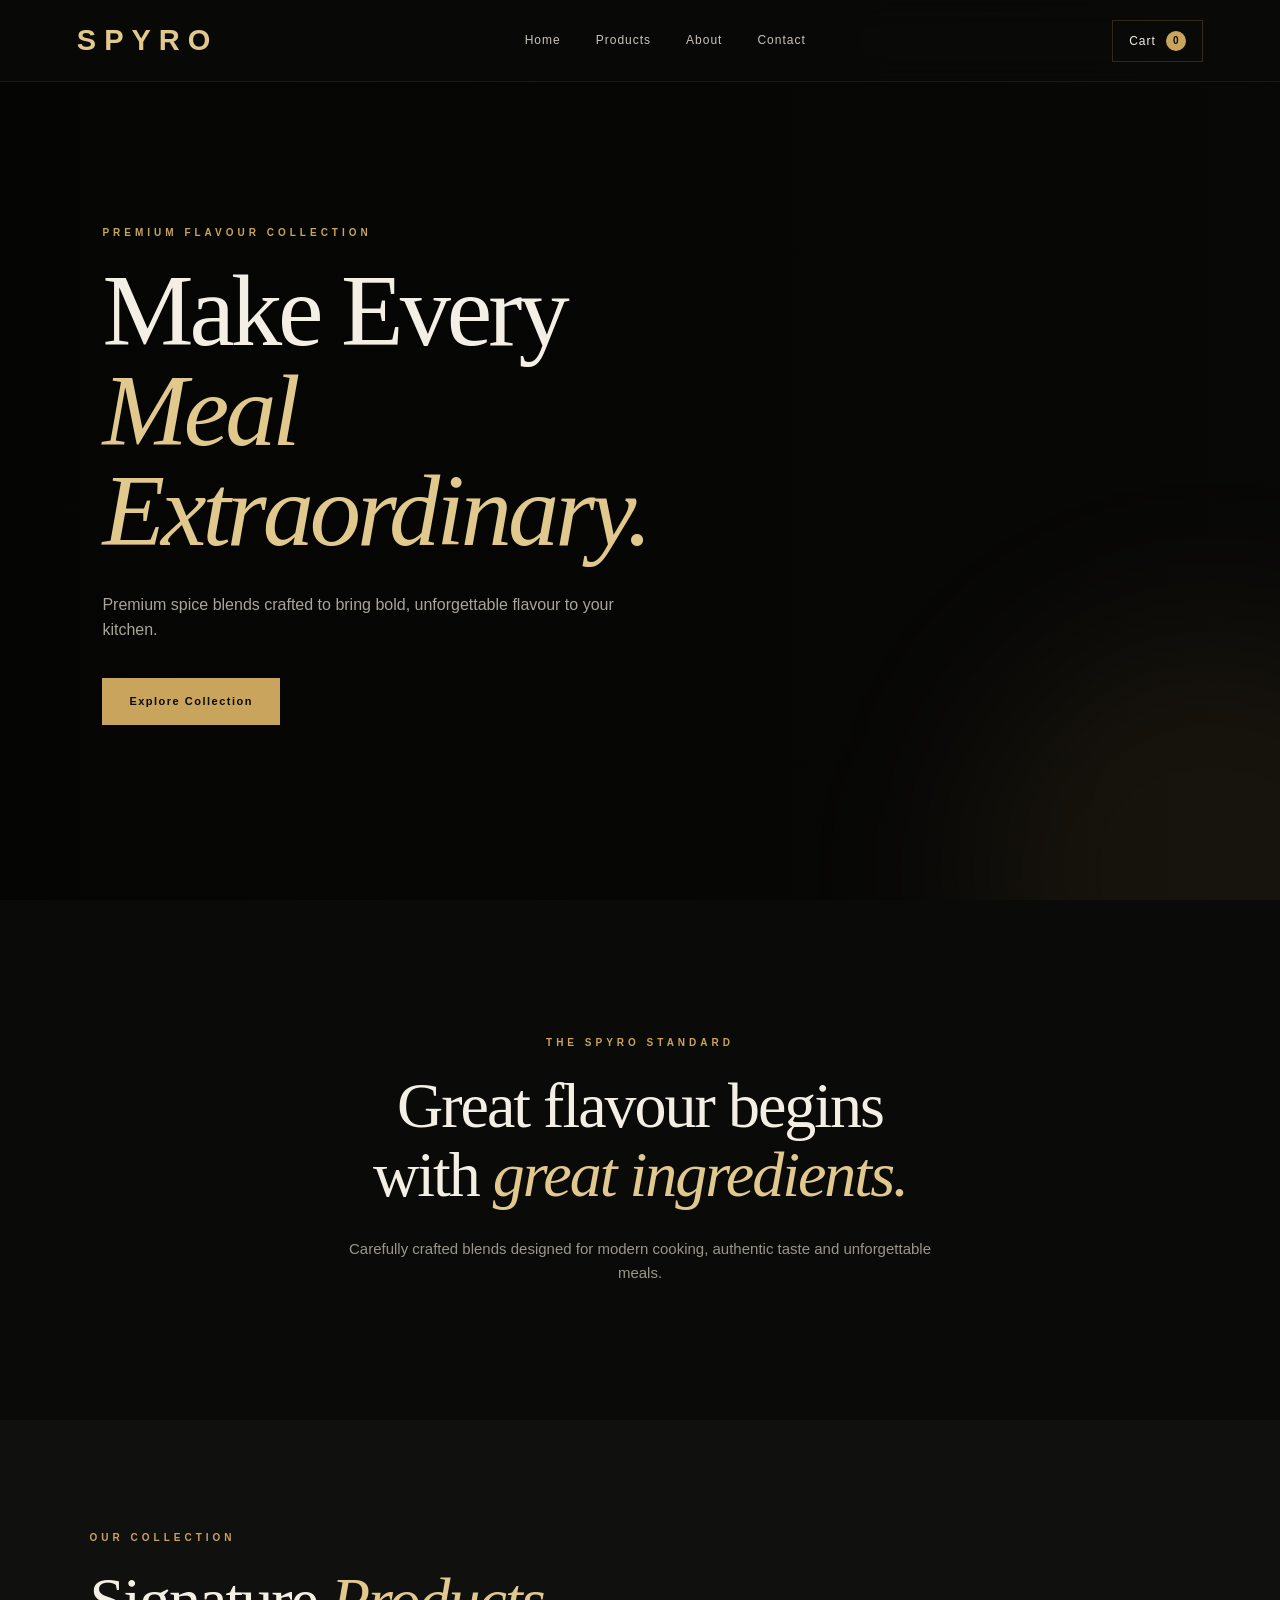
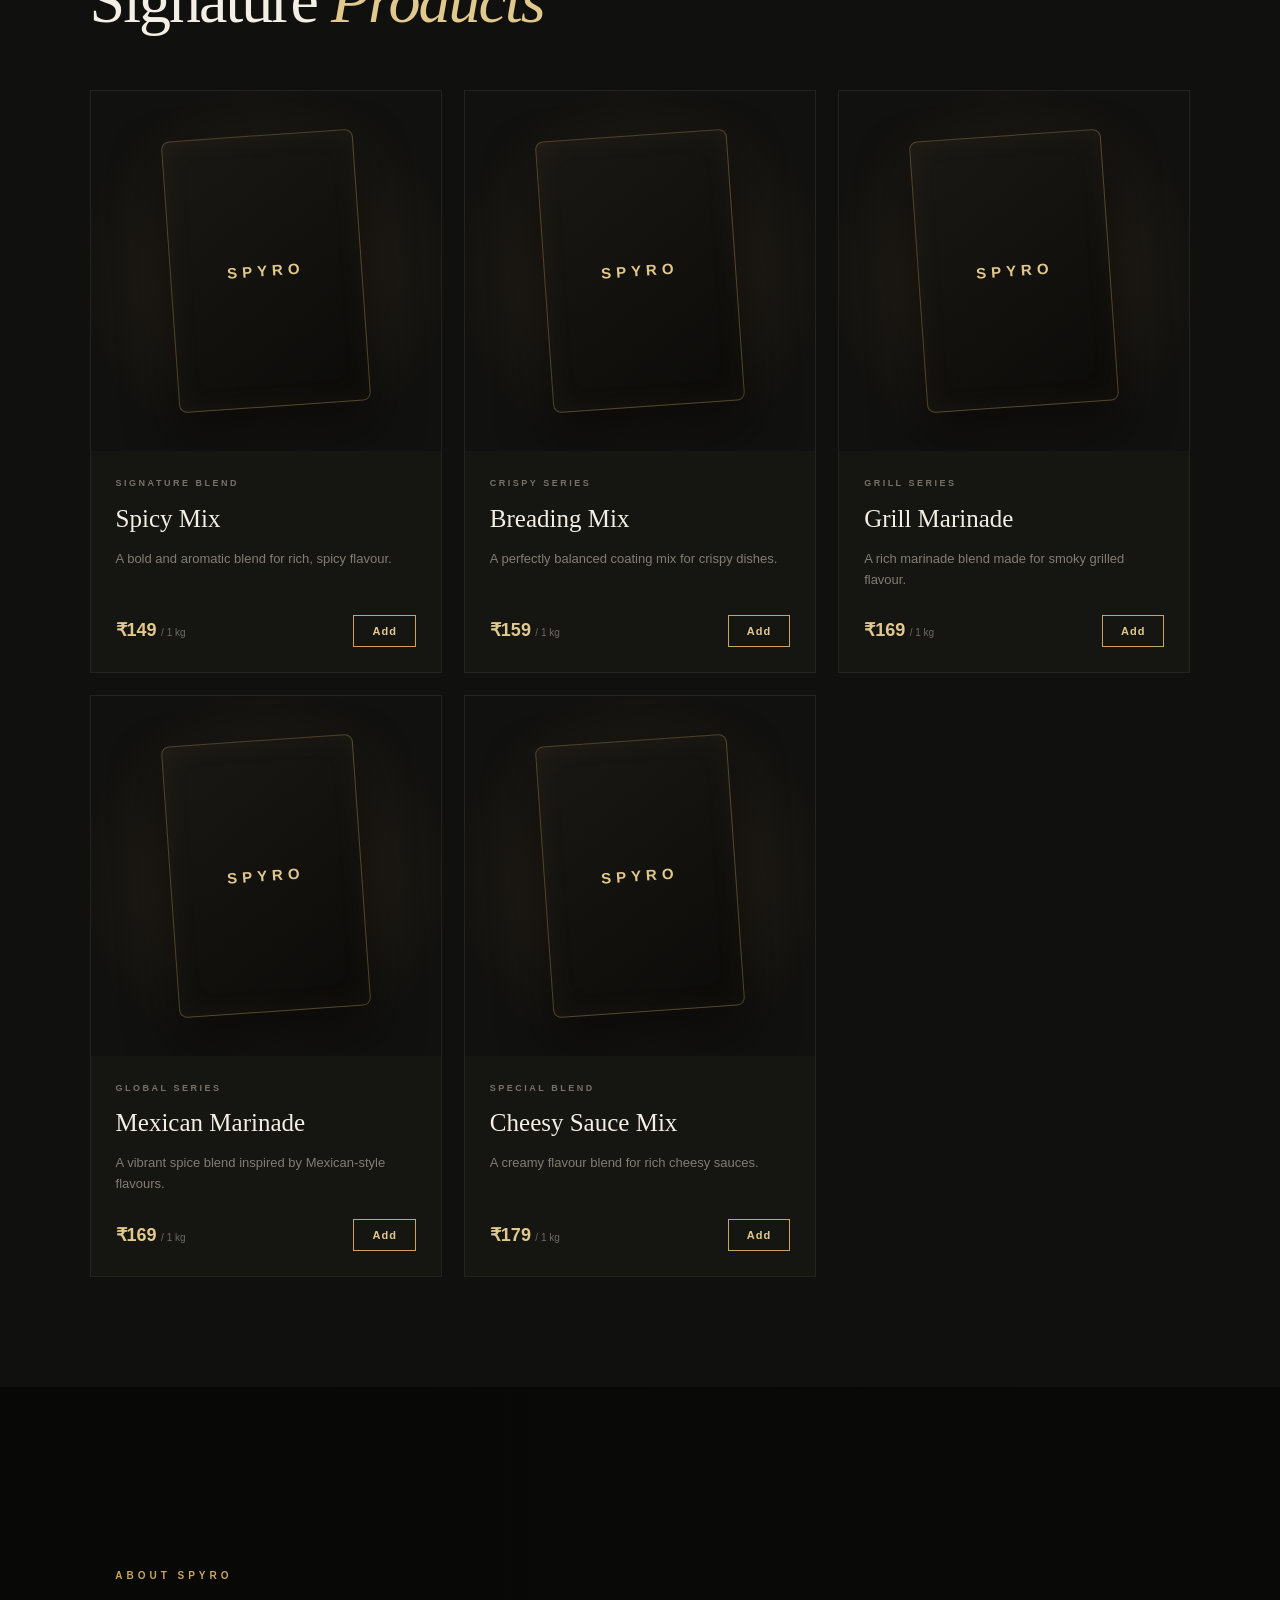
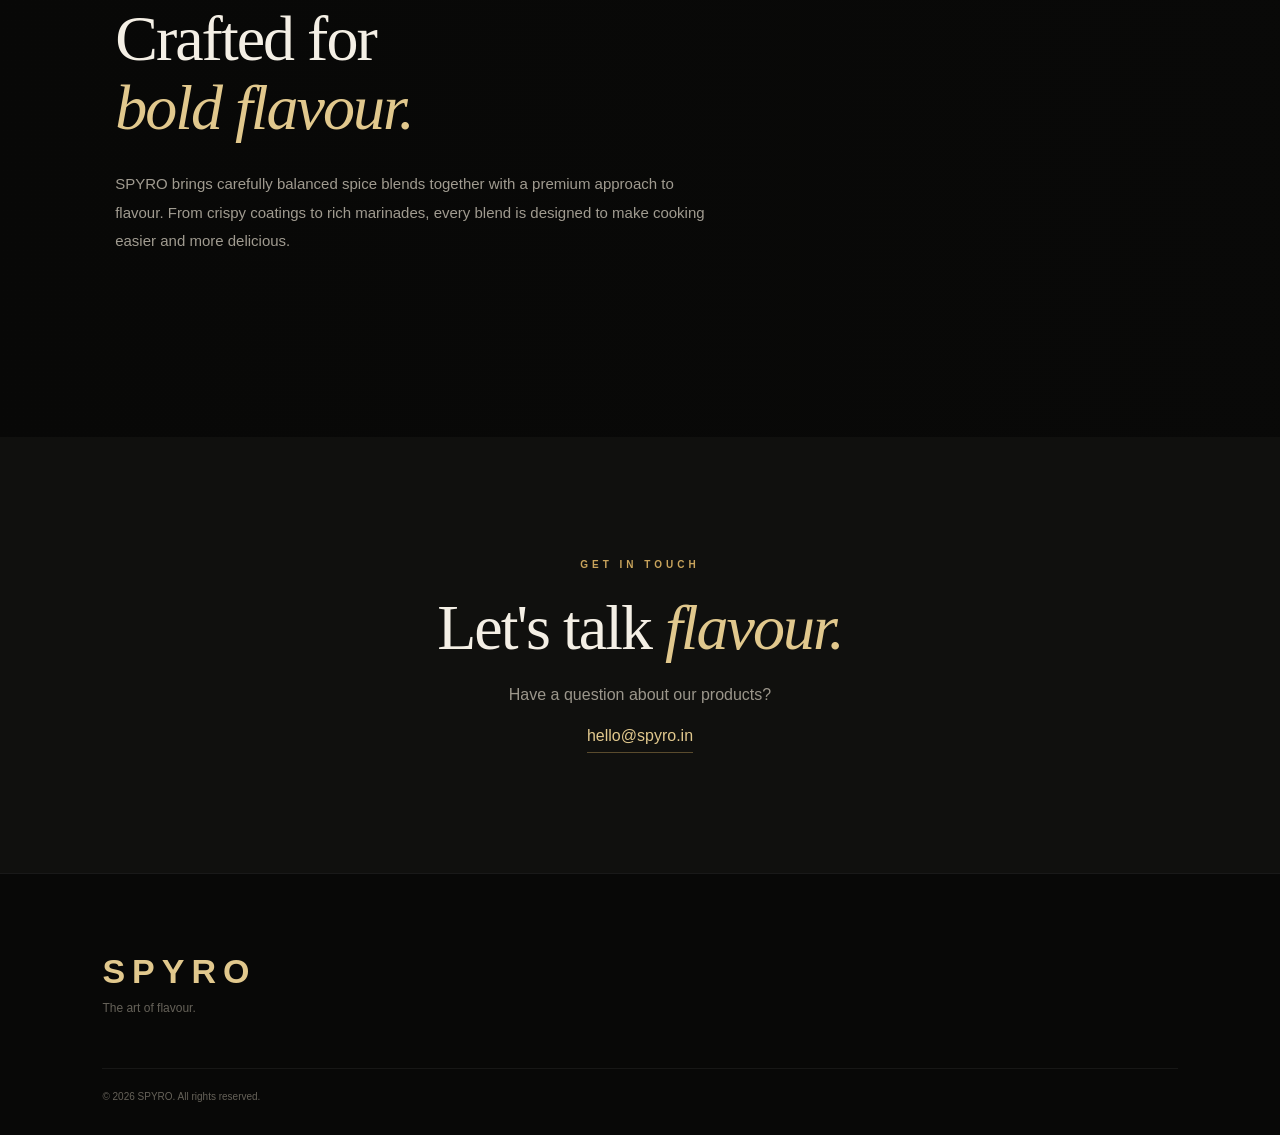
<file: index.html>
<!DOCTYPE html>
<html lang="en">
<head>
    <meta charset="UTF-8">
    <meta name="viewport" content="width=device-width, initial-scale=1.0">

    <title>SPYRO | Premium Flavour</title>

    <link rel="stylesheet" href="style.css">
</head>

<body>

<!-- ================= NAVBAR ================= -->

<header class="navbar">

    <a href="#home" class="logo">SPYRO</a>

    <nav class="nav-links">
        <a href="#home">Home</a>
        <a href="#products">Products</a>
        <a href="#about">About</a>
        <a href="#contact">Contact</a>
    </nav>

    <button class="cart-button" id="open-cart">
        Cart
        <span id="cart-count">0</span>
    </button>

</header>


<!-- ================= HERO ================= -->

<section class="hero" id="home">

    <div class="hero-content">

        <p class="small-title">PREMIUM FLAVOUR COLLECTION</p>

        <h1>
            Make Every<br>
            <span>Meal Extraordinary.</span>
        </h1>

        <p class="hero-description">
            Premium spice blends crafted to bring bold,
            unforgettable flavour to your kitchen.
        </p>

        <a href="#products" class="gold-button">
            Explore Collection
        </a>

    </div>

</section>


<!-- ================= INTRO ================= -->

<section class="intro">

    <p class="small-title">THE SPYRO STANDARD</p>

    <h2>
        Great flavour begins<br>
        with <span>great ingredients.</span>
    </h2>

    <p>
        Carefully crafted blends designed for modern cooking,
        authentic taste and unforgettable meals.
    </p>

</section>


<!-- ================= PRODUCTS ================= -->

<section class="products" id="products">

    <div class="section-heading">

        <div>
            <p class="small-title">OUR COLLECTION</p>

            <h2>
                Signature <span>Products</span>
            </h2>
        </div>

    </div>


    <div class="product-grid">


        <!-- PRODUCT 1 -->

        <article class="product-card">

            <div class="product-image">
                <span>SPYRO</span>
            </div>

            <div class="product-content">

                <p class="product-category">
                    SIGNATURE BLEND
                </p>

                <h3>Spicy Mix</h3>

                <p class="product-description">
                    A bold and aromatic blend for rich,
                    spicy flavour.
                </p>

                <div class="product-bottom">

                    <div>
                        <span class="price">₹149</span>
                        <span class="unit">/ 1 kg</span>
                    </div>

                    <button
                        class="add-cart"
                        data-name="Spicy Mix"
                        data-price="149">
                        Add
                    </button>

                </div>

            </div>

        </article>


        <!-- PRODUCT 2 -->

        <article class="product-card">

            <div class="product-image">
                <span>SPYRO</span>
            </div>

            <div class="product-content">

                <p class="product-category">
                    CRISPY SERIES
                </p>

                <h3>Breading Mix</h3>

                <p class="product-description">
                    A perfectly balanced coating mix
                    for crispy dishes.
                </p>

                <div class="product-bottom">

                    <div>
                        <span class="price">₹159</span>
                        <span class="unit">/ 1 kg</span>
                    </div>

                    <button
                        class="add-cart"
                        data-name="Breading Mix"
                        data-price="159">
                        Add
                    </button>

                </div>

            </div>

        </article>


        <!-- PRODUCT 3 -->

        <article class="product-card">

            <div class="product-image">
                <span>SPYRO</span>
            </div>

            <div class="product-content">

                <p class="product-category">
                    GRILL SERIES
                </p>

                <h3>Grill Marinade</h3>

                <p class="product-description">
                    A rich marinade blend made for
                    smoky grilled flavour.
                </p>

                <div class="product-bottom">

                    <div>
                        <span class="price">₹169</span>
                        <span class="unit">/ 1 kg</span>
                    </div>

                    <button
                        class="add-cart"
                        data-name="Grill Marinade"
                        data-price="169">
                        Add
                    </button>

                </div>

            </div>

        </article>


        <!-- PRODUCT 4 -->

        <article class="product-card">

            <div class="product-image">
                <span>SPYRO</span>
            </div>

            <div class="product-content">

                <p class="product-category">
                    GLOBAL SERIES
                </p>

                <h3>Mexican Marinade</h3>

                <p class="product-description">
                    A vibrant spice blend inspired by
                    Mexican-style flavours.
                </p>

                <div class="product-bottom">

                    <div>
                        <span class="price">₹169</span>
                        <span class="unit">/ 1 kg</span>
                    </div>

                    <button
                        class="add-cart"
                        data-name="Mexican Marinade"
                        data-price="169">
                        Add
                    </button>

                </div>

            </div>

        </article>


        <!-- PRODUCT 5 -->

        <article class="product-card">

            <div class="product-image">
                <span>SPYRO</span>
            </div>

            <div class="product-content">

                <p class="product-category">
                    SPECIAL BLEND
                </p>

                <h3>Cheesy Sauce Mix</h3>

                <p class="product-description">
                    A creamy flavour blend for rich
                    cheesy sauces.
                </p>

                <div class="product-bottom">

                    <div>
                        <span class="price">₹179</span>
                        <span class="unit">/ 1 kg</span>
                    </div>

                    <button
                        class="add-cart"
                        data-name="Cheesy Sauce Mix"
                        data-price="179">
                        Add
                    </button>

                </div>

            </div>

        </article>


    </div>

</section>


<!-- ================= ABOUT ================= -->

<section class="about" id="about">

    <div class="about-content">

        <p class="small-title">ABOUT SPYRO</p>

        <h2>
            Crafted for<br>
            <span>bold flavour.</span>
        </h2>

        <p>
            SPYRO brings carefully balanced spice blends
            together with a premium approach to flavour.
            From crispy coatings to rich marinades,
            every blend is designed to make cooking easier
            and more delicious.
        </p>

    </div>

</section>


<!-- ================= CONTACT ================= -->

<section class="contact" id="contact">

    <p class="small-title">GET IN TOUCH</p>

    <h2>
        Let's talk <span>flavour.</span>
    </h2>

    <p>
        Have a question about our products?
    </p>

    <a href="mailto:hello@spyro.in">
        hello@spyro.in
    </a>

</section>


<!-- ================= CART ================= -->

<div class="cart-overlay" id="cart-overlay">

    <div class="cart-panel">

        <div class="cart-header">

            <h2>Your Cart</h2>

            <button id="close-cart">
                ×
            </button>

        </div>


        <div id="cart-items" class="cart-items">

            <p class="empty-cart">
                Your cart is empty.
            </p>

        </div>


        <div class="cart-footer">

            <div class="cart-total">

                <span>Total</span>

                <strong id="cart-total">
                    ₹0
                </strong>

            </div>

            <button id="checkout-button" class="checkout-button">
                Proceed to Order
            </button>

        </div>

    </div>

</div>


<!-- ================= FOOTER ================= -->

<footer>

    <div class="footer-logo">
        SPYRO
    </div>

    <p>
        The art of flavour.
    </p>

    <p class="copyright">
        © 2026 SPYRO. All rights reserved.
    </p>

</footer>


<script src="script.js"></script>

</body>
</html>
</file>
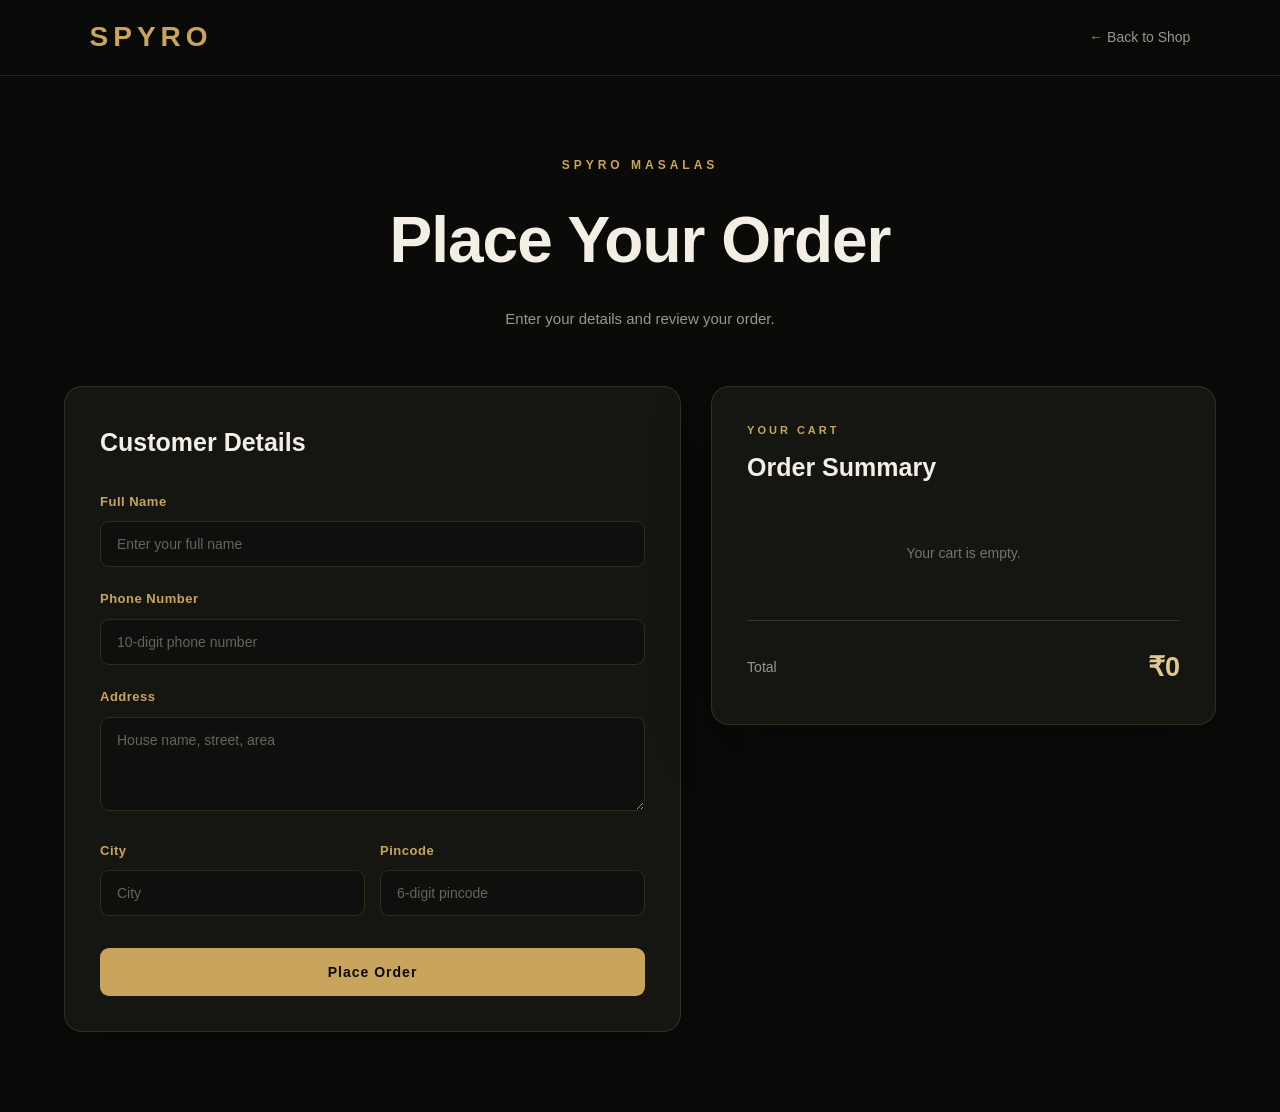
<file: order.html>
<!DOCTYPE html>
<html lang="en">

<head>

    <meta charset="UTF-8">

    <meta name="viewport"
          content="width=device-width, initial-scale=1.0">

    <title>SPYRO | Place Order</title>

    <link rel="stylesheet" href="style.css">

</head>

<body class="order-page">


<!-- =========================
     HEADER
========================= -->

<header class="order-header">

    <a href="index.html" class="order-logo">
        SPYRO
    </a>

    <a href="index.html" class="back-home">
        ← Back to Shop
    </a>

</header>


<!-- =========================
     ORDER CONTAINER
========================= -->

<main class="order-container">

    <div class="order-heading">

        <p class="order-small-title">
            SPYRO MASALAS
        </p>

        <h1>
            Place Your Order
        </h1>

        <p>
            Enter your details and review your order.
        </p>

    </div>


    <div class="order-layout">


        <!-- =========================
             CUSTOMER FORM
        ========================= -->

        <section class="order-form-card">

            <h2>
                Customer Details
            </h2>


            <form id="order-form">

                <div class="form-group">

                    <label for="customer-name">
                        Full Name
                    </label>

                    <input
                        type="text"
                        id="customer-name"
                        placeholder="Enter your full name"
                        required>

                </div>


                <div class="form-group">

                    <label for="customer-phone">
                        Phone Number
                    </label>

                    <input
                        type="tel"
                        id="customer-phone"
                        placeholder="10-digit phone number"
                        maxlength="10"
                        required>

                </div>


                <div class="form-group">

                    <label for="customer-address">
                        Address
                    </label>

                    <textarea
                        id="customer-address"
                        placeholder="House name, street, area"
                        rows="4"
                        required></textarea>

                </div>


                <div class="form-row">

                    <div class="form-group">

                        <label for="customer-city">
                            City
                        </label>

                        <input
                            type="text"
                            id="customer-city"
                            placeholder="City"
                            required>

                    </div>


                    <div class="form-group">

                        <label for="customer-pincode">
                            Pincode
                        </label>

                        <input
                            type="text"
                            id="customer-pincode"
                            placeholder="6-digit pincode"
                            maxlength="6"
                            required>

                    </div>

                </div>


                <button
                    type="submit"
                    class="place-order-button">

                    Place Order

                </button>

            </form>

        </section>



        <!-- =========================
             ORDER SUMMARY
        ========================= -->

        <section class="order-summary-card">

            <div class="summary-top">

                <p>
                    YOUR CART
                </p>

                <h2>
                    Order Summary
                </h2>

            </div>


            <!-- CART PRODUCTS -->

            <div id="order-items"
                 class="order-items">

            </div>


            <div class="summary-divider"></div>


            <div class="summary-total">

                <span>
                    Total
                </span>

                <strong id="order-total">
                    ₹0
                </strong>

            </div>

        </section>

    </div>

</main>


<script>

/* =========================================================
   SPYRO — ORDER PAGE
========================================================= */


/* =========================
   LOAD CART
========================= */

let cart =
    JSON.parse(
        localStorage.getItem("spyroCart")
    ) || [];


/* =========================
   ELEMENTS
========================= */

const orderItems =
    document.getElementById("order-items");

const orderTotal =
    document.getElementById("order-total");

const orderForm =
    document.getElementById("order-form");


/* =========================
   DISPLAY ORDER SUMMARY
========================= */

function displayOrder() {

    orderItems.innerHTML = "";

    let total = 0;


    /* EMPTY CART */

    if (cart.length === 0) {

        orderItems.innerHTML = `
            <p class="no-order">
                Your cart is empty.
            </p>
        `;

        orderTotal.textContent = "₹0";

        return;
    }


    /* DISPLAY PRODUCTS */

    cart.forEach(item => {

        const quantity =
            Number(item.quantity) || 1;

        const price =
            Number(item.price) || 0;

        const itemTotal =
            price * quantity;

        total += itemTotal;


        const orderItem =
            document.createElement("div");

        orderItem.className =
            "order-item";


        orderItem.innerHTML = `

            <div>

                <h3>
                    ${item.name}
                </h3>

                <p>
                    ₹${price} × ${quantity}
                </p>

            </div>

            <strong>
                ₹${itemTotal}
            </strong>

        `;


        orderItems.appendChild(
            orderItem
        );

    });


    /* TOTAL */

    orderTotal.textContent =
        `₹${total}`;

}


/* =========================
   PLACE ORDER
========================= */

orderForm.addEventListener(
    "submit",
    function(event) {

        event.preventDefault();


        /* CHECK CART */

        if (cart.length === 0) {

            alert(
                "Your cart is empty. Please add a product first."
            );

            return;
        }


        /* CUSTOMER DETAILS */

        const name =
            document.getElementById(
                "customer-name"
            ).value.trim();


        const phone =
            document.getElementById(
                "customer-phone"
            ).value.trim();


        const address =
            document.getElementById(
                "customer-address"
            ).value.trim();


        const city =
            document.getElementById(
                "customer-city"
            ).value.trim();


        const pincode =
            document.getElementById(
                "customer-pincode"
            ).value.trim();


        /* PHONE CHECK */

        if (!/^[0-9]{10}$/.test(phone)) {

            alert(
                "Please enter a valid 10-digit phone number."
            );

            return;
        }


        /* PINCODE CHECK */

        if (!/^[0-9]{6}$/.test(pincode)) {

            alert(
                "Please enter a valid 6-digit pincode."
            );

            return;
        }


        /* =========================
           CREATE WHATSAPP MESSAGE
        ========================= */

        let message =
            "SPYRO ORDER\n\n";


        message +=
            "CUSTOMER DETAILS\n";

        message +=
            "Name: " + name + "\n";

        message +=
            "Phone: " + phone + "\n";

        message +=
            "Address: " + address + "\n";

        message +=
            "City: " + city + "\n";

        message +=
            "Pincode: " + pincode + "\n\n";


        message +=
            "ORDER ITEMS\n";


        let total = 0;


        cart.forEach(item => {

            const quantity =
                Number(item.quantity) || 1;

            const price =
                Number(item.price) || 0;

            const itemTotal =
                price * quantity;

            total += itemTotal;


            message +=
                item.name +
                " × " +
                quantity +
                " = ₹" +
                itemTotal +
                "\n";

        });


        message +=
            "\nTOTAL: ₹" + total;


        /* =========================
           WHATSAPP NUMBER
        ========================= */

        const whatsappNumber =
            "91XXXXXXXXXX";


        const whatsappURL =
            "https://wa.me/" +
            whatsappNumber +
            "?text=" +
            encodeURIComponent(message);


        /* OPEN WHATSAPP */

        window.location.href =
            whatsappURL;

    }
);


/* =========================
   LOAD ORDER
========================= */

displayOrder();

</script>

</body>

</html>
</file>
<file: style.css>
/* =========================================================
   SPYRO — PREMIUM LUXURY STYLE
   ========================================================= */


/* =========================
   RESET
========================= */

* {
    margin: 0;
    padding: 0;
    box-sizing: border-box;
}

html {
    scroll-behavior: smooth;
}

body {
    background: #0a0a09;
    color: #f4efe5;
    font-family: Arial, Helvetica, sans-serif;
    line-height: 1.6;
}

body.cart-open {
    overflow: hidden;
}

a {
    text-decoration: none;
    color: inherit;
}

button {
    font-family: inherit;
}

button:focus,
a:focus {
    outline: 1px solid #c9a45c;
    outline-offset: 3px;
}


/* =========================
   VARIABLES
========================= */

:root {
    --black: #0a0a09;
    --black-soft: #11110f;
    --black-card: #151512;

    --gold: #c9a45c;
    --gold-light: #e1c88d;

    --cream: #f4efe5;
    --muted: #9b968b;
    --border: rgba(201, 164, 92, 0.22);
}


/* =========================
   NAVBAR
========================= */

.navbar {
    position: fixed;
    top: 0;
    left: 0;

    width: 100%;
    height: 82px;

    padding: 0 6%;

    display: flex;
    align-items: center;
    justify-content: space-between;

    z-index: 1000;

    background: rgba(10, 10, 9, 0.86);

    border-bottom: 1px solid rgba(255, 255, 255, 0.07);

    backdrop-filter: blur(16px);
    -webkit-backdrop-filter: blur(16px);
}


/* LOGO */

.logo {
    color: var(--gold-light);

    font-size: 29px;
    font-weight: 700;

    letter-spacing: 8px;
}


/* NAV LINKS */

.nav-links {
    display: flex;
    align-items: center;
    gap: 35px;
}

.nav-links a {
    position: relative;

    color: #c9c4ba;

    font-size: 12px;
    font-weight: 500;

    letter-spacing: 1px;

    transition: 0.3s ease;
}

.nav-links a::after {
    content: "";

    position: absolute;

    left: 0;
    bottom: -7px;

    width: 0;
    height: 1px;

    background: var(--gold);

    transition: 0.3s ease;
}

.nav-links a:hover {
    color: var(--gold-light);
}

.nav-links a:hover::after {
    width: 100%;
}


/* CART BUTTON */

.cart-button {
    border: 1px solid var(--border);

    background: transparent;

    color: var(--cream);

    padding: 10px 16px;

    cursor: pointer;

    font-size: 12px;
    letter-spacing: 1px;

    transition: 0.3s ease;
}

.cart-button:hover {
    background: var(--gold);
    color: var(--black);
    border-color: var(--gold);
}

#cart-count {
    display: inline-flex;

    align-items: center;
    justify-content: center;

    min-width: 20px;
    height: 20px;

    margin-left: 6px;

    border-radius: 50%;

    background: var(--gold);
    color: var(--black);

    font-size: 10px;
    font-weight: 700;
}


/* =========================
   HERO
========================= */

.hero {
    min-height: 100vh;

    position: relative;

    display: flex;
    align-items: center;

    padding: 150px 8% 100px;

    overflow: hidden;

    background:
        linear-gradient(
            90deg,
            rgba(5, 5, 4, 0.98) 0%,
            rgba(5, 5, 4, 0.87) 42%,
            rgba(5, 5, 4, 0.42) 100%
        ),
        url("https://images.unsplash.com/photo-1596040033229-a9821ebd058d?auto=format&fit=crop&w=2000&q=90")
        center / cover;
}


/* GOLD GLOW */

.hero::after {
    content: "";

    position: absolute;

    width: 500px;
    height: 500px;

    right: -180px;
    bottom: -220px;

    border-radius: 50%;

    background: rgba(201, 164, 92, 0.08);

    filter: blur(80px);

    pointer-events: none;
}


/* HERO CONTENT */

.hero-content {
    position: relative;
    z-index: 2;

    max-width: 760px;
}

.small-title {
    color: var(--gold);

    font-size: 10px;
    font-weight: 700;

    letter-spacing: 4px;

    margin-bottom: 20px;
}

.hero h1 {
    max-width: 800px;

    font-family: Georgia, "Times New Roman", serif;

    font-size: clamp(55px, 8vw, 105px);

    line-height: 0.98;

    font-weight: 400;

    letter-spacing: -4px;
}

.hero h1 span {
    color: var(--gold-light);
    font-style: italic;
}

.hero-description {
    max-width: 520px;

    margin-top: 30px;

    color: #aaa59a;

    font-size: 16px;
}

.gold-button {
    display: inline-flex;

    align-items: center;
    justify-content: center;

    margin-top: 35px;

    padding: 15px 27px;

    background: var(--gold);

    color: #0a0a09;

    font-size: 11px;
    font-weight: 700;

    letter-spacing: 1.5px;

    transition: 0.3s ease;
}

.gold-button:hover {
    background: var(--gold-light);

    transform: translateY(-3px);

    box-shadow: 0 12px 35px rgba(201, 164, 92, 0.18);
}


/* =========================
   INTRO
========================= */

.intro {
    padding: 135px 25px;

    text-align: center;

    background: var(--black);
}

.intro h2,
.section-heading h2,
.about h2,
.contact h2 {
    font-family: Georgia, "Times New Roman", serif;

    font-weight: 400;

    font-size: clamp(38px, 5vw, 65px);

    line-height: 1.08;

    letter-spacing: -2px;
}

.intro h2 span,
.section-heading h2 span,
.about h2 span,
.contact h2 span {
    color: var(--gold-light);

    font-style: italic;
}

.intro > p:last-child {
    max-width: 620px;

    margin: 28px auto 0;

    color: var(--muted);

    font-size: 15px;
}


/* =========================
   PRODUCTS
========================= */

.products {
    padding: 110px 7%;

    background: #10100e;
}

.section-heading {
    margin-bottom: 55px;
}

.product-grid {
    display: grid;

    grid-template-columns: repeat(3, 1fr);

    gap: 22px;
}


/* PRODUCT CARD */

.product-card {
    overflow: hidden;

    background: var(--black-card);

    border: 1px solid rgba(255, 255, 255, 0.06);

    transition:
        transform 0.4s ease,
        border-color 0.4s ease,
        box-shadow 0.4s ease;
}

.product-card:hover {
    transform: translateY(-7px);

    border-color: var(--border);

    box-shadow: 0 25px 60px rgba(0, 0, 0, 0.35);
}


/* PRODUCT IMAGE */

.product-image {
    height: 360px;

    position: relative;

    display: flex;
    align-items: center;
    justify-content: center;

    overflow: hidden;

    background:
        radial-gradient(
            circle at center,
            #3b3020 0%,
            #211c15 35%,
            #11110f 75%
        );
}

.product-image::before {
    content: "";

    position: absolute;

    width: 190px;
    height: 270px;

    border-radius: 8px;

    border: 1px solid rgba(201, 164, 92, 0.35);

    background:
        linear-gradient(
            145deg,
            #1a1814,
            #0b0b09
        );

    box-shadow:
        0 25px 50px rgba(0, 0, 0, 0.55),
        inset 0 0 30px rgba(201, 164, 92, 0.05);

    transform: rotate(-4deg);

    transition: 0.5s ease;
}

.product-card:hover .product-image::before {
    transform: rotate(0deg) scale(1.04);
}


/* PRODUCT NAME ON PACK */

.product-image span {
    position: relative;

    z-index: 2;

    color: var(--gold-light);

    font-size: 15px;
    font-weight: 700;

    letter-spacing: 5px;

    transform: rotate(-4deg);

    transition: 0.5s ease;
}

.product-card:hover .product-image span {
    transform: rotate(0deg);
}


/* PRODUCT CONTENT */

.product-content {
    padding: 25px;
}

.product-category {
    color: #777269;

    font-size: 9px;
    font-weight: 700;

    letter-spacing: 2.5px;
}

.product-content h3 {
    margin-top: 8px;

    font-family: Georgia, "Times New Roman", serif;

    font-size: 25px;

    font-weight: 400;
}

.product-description {
    margin-top: 10px;

    color: #817d73;

    font-size: 13px;

    min-height: 42px;
}

.product-bottom {
    margin-top: 24px;

    display: flex;

    align-items: center;

    justify-content: space-between;
}

.price {
    color: var(--gold-light);

    font-size: 18px;
    font-weight: 600;
}

.unit {
    color: #6e6a62;

    font-size: 10px;
}


/* ADD BUTTON */

.add-cart {
    border: 1px solid var(--gold);

    background: transparent;

    color: var(--gold-light);

    padding: 9px 18px;

    cursor: pointer;

    font-size: 11px;
    font-weight: 600;

    letter-spacing: 1px;

    transition: 0.3s ease;
}

.add-cart:hover {
    background: var(--gold);

    color: var(--black);

    transform: translateY(-2px);
}

.add-cart.added {
    background: var(--gold);

    color: var(--black);
}


/* =========================
   ABOUT
========================= */

.about {
    min-height: 650px;

    display: flex;
    align-items: center;

    padding: 100px 9%;

    position: relative;

    background:
        linear-gradient(
            90deg,
            rgba(8, 8, 7, 0.98),
            rgba(8, 8, 7, 0.82),
            rgba(8, 8, 7, 0.55)
        ),
        url("https://images.unsplash.com/photo-1505253716362-afaea1d3d1af?auto=format&fit=crop&w=1800&q=90")
        center / cover;
}

.about-content {
    max-width: 600px;
}

.about-content > p:last-child {
    margin-top: 28px;

    color: #a09b90;

    font-size: 15px;

    line-height: 1.9;
}


/* =========================
   CONTACT
========================= */

.contact {
    padding: 120px 25px;

    text-align: center;

    background: #10100e;
}

.contact > p:not(.small-title) {
    margin-top: 20px;

    color: var(--muted);
}

.contact a {
    display: inline-block;

    margin-top: 15px;

    color: var(--gold-light);

    font-size: 16px;

    border-bottom: 1px solid rgba(201, 164, 92, 0.4);

    padding-bottom: 4px;
}


/* =========================
   CART OVERLAY
========================= */

.cart-overlay {
    position: fixed;

    inset: 0;

    z-index: 2000;

    display: flex;

    justify-content: flex-end;

    background: rgba(0, 0, 0, 0.65);

    opacity: 0;

    visibility: hidden;

    transition: 0.3s ease;

    backdrop-filter: blur(5px);
}

.cart-overlay.active {
    opacity: 1;

    visibility: visible;
}


/* CART PANEL */

.cart-panel {
    width: min(440px, 100%);

    height: 100%;

    display: flex;

    flex-direction: column;

    background: #11110f;

    border-left: 1px solid var(--border);

    transform: translateX(100%);

    transition: 0.35s ease;
}

.cart-overlay.active .cart-panel {
    transform: translateX(0);
}


/* CART HEADER */

.cart-header {
    height: 80px;

    padding: 0 25px;

    display: flex;

    align-items: center;

    justify-content: space-between;

    border-bottom: 1px solid rgba(255, 255, 255, 0.08);
}

.cart-header h2 {
    font-family: Georgia, "Times New Roman", serif;

    font-size: 28px;

    font-weight: 400;
}

#close-cart {
    width: 38px;
    height: 38px;

    border: 1px solid rgba(255, 255, 255, 0.15);

    background: transparent;

    color: var(--cream);

    cursor: pointer;

    font-size: 24px;

    transition: 0.3s;
}

#close-cart:hover {
    border-color: var(--gold);

    color: var(--gold);
}


/* CART ITEMS */

.cart-items {
    flex: 1;

    overflow-y: auto;

    padding: 20px;
}

.empty-cart {
    padding-top: 80px;

    text-align: center;

    color: #77736b;

    font-size: 14px;
}


/* CART ITEM */

.cart-item {
    padding: 18px 0;

    display: grid;

    grid-template-columns: 1fr auto;

    gap: 15px;

    border-bottom: 1px solid rgba(255, 255, 255, 0.07);
}

.cart-item-name {
    font-family: Georgia, "Times New Roman", serif;

    font-size: 17px;
}

.cart-item-price {
    margin-top: 5px;

    color: var(--gold-light);

    font-size: 13px;
}

.quantity-controls {
    display: flex;

    align-items: center;

    gap: 10px;

    margin-top: 12px;
}

.quantity-controls button {
    width: 27px;
    height: 27px;

    border: 1px solid rgba(201, 164, 92, 0.4);

    background: transparent;

    color: var(--gold-light);

    cursor: pointer;

    transition: 0.2s;
}

.quantity-controls button:hover {
    background: var(--gold);

    color: var(--black);
}

.quantity-number {
    min-width: 20px;

    text-align: center;

    font-size: 12px;
}

.remove-item {
    border: none;

    background: transparent;

    color: #77736b;

    cursor: pointer;

    font-size: 11px;

    transition: 0.2s;
}

.remove-item:hover {
    color: #d46b5f;
}


/* =========================
   CART FOOTER
========================= */

.cart-footer {
    padding: 25px;

    border-top: 1px solid rgba(255, 255, 255, 0.08);
}

.cart-total {
    display: flex;

    justify-content: space-between;

    align-items: center;

    margin-bottom: 18px;

    color: #aaa59a;
}

.cart-total strong {
    color: var(--gold-light);

    font-size: 22px;
}

.checkout-button {
    width: 100%;

    padding: 15px;

    border: none;

    background: var(--gold);

    color: var(--black);

    cursor: pointer;

    font-weight: 700;

    letter-spacing: 1px;

    transition: 0.3s;
}

.checkout-button:hover {
    background: var(--gold-light);
}


/* =========================
   FOOTER
========================= */

footer {
    padding: 70px 8% 30px;

    background: #080807;

    border-top: 1px solid rgba(255, 255, 255, 0.07);
}

.footer-logo {
    color: var(--gold-light);

    font-size: 34px;
    font-weight: 700;

    letter-spacing: 7px;
}

footer > p {
    color: #666259;

    font-size: 12px;
}

.copyright {
    margin-top: 50px;

    padding-top: 20px;

    border-top: 1px solid rgba(255, 255, 255, 0.06);

    font-size: 10px;
}


/* =========================
   RESPONSIVE
========================= */

@media (max-width: 950px) {

    .nav-links {
        gap: 18px;
    }

    .product-grid {
        grid-template-columns: repeat(2, 1fr);
    }

    .product-card:last-child {
        grid-column: 1 / -1;

        max-width: 50%;
    }

}


@media (max-width: 700px) {

    .navbar {
        height: 72px;

        padding: 0 5%;
    }

    .logo {
        font-size: 23px;

        letter-spacing: 5px;
    }

    .nav-links {
        display: none;
    }

    .cart-button {
        padding: 9px 12px;
    }

    .hero {
        min-height: 850px;

        padding: 130px 7% 90px;

        background:
            linear-gradient(
                90deg,
                rgba(5, 5, 4, 0.96),
                rgba(5, 5, 4, 0.72)
            ),
            url("https://images.unsplash.com/photo-1596040033229-a9821ebd058d?auto=format&fit=crop&w=1200&q=85")
            center / cover;
    }

    .hero h1 {
        font-size: 57px;

        letter-spacing: -3px;
    }

    .hero-description {
        font-size: 14px;
    }

    .intro {
        padding: 95px 25px;
    }

    .products {
        padding: 85px 5%;
    }

    .product-grid {
        grid-template-columns: 1fr;
    }

    .product-card:last-child {
        grid-column: auto;

        max-width: none;
    }

    .product-image {
        height: 350px;
    }

    .about {
        min-height: 600px;

        padding: 90px 7%;

        background:
            linear-gradient(
                rgba(8, 8, 7, 0.88),
                rgba(8, 8, 7, 0.95)
            ),
            url("https://images.unsplash.com/photo-1505253716362-afaea1d3d1af?auto=format&fit=crop&w=1200&q=85")
            center / cover;
    }

    .contact {
        padding: 90px 25px;
    }

}


@media (max-width: 400px) {

    .hero h1 {
        font-size: 49px;
    }

    .logo {
        font-size: 20px;
    }

    .cart-button {
        font-size: 10px;
        padding: 8px 9px;
    }

}
/* =========================================================
   SPYRO — ORDER PAGE
========================================================= */

.order-page {
    background: #0a0a09;
    color: #f4efe5;
    min-height: 100vh;
}


/* =========================
   ORDER HEADER
========================= */

.order-header {
    position: sticky;
    top: 0;
    z-index: 1000;

    height: 76px;
    padding: 0 7%;

    display: flex;
    align-items: center;
    justify-content: space-between;

    background: rgba(10, 10, 9, 0.94);

    border-bottom: 1px solid rgba(201, 164, 92, 0.18);

    backdrop-filter: blur(14px);
}


.order-logo {
    color: #c9a45c;

    font-size: 28px;
    font-weight: 800;

    letter-spacing: 5px;

    text-decoration: none;
}


.back-home {
    color: #9b968b;

    font-size: 14px;

    text-decoration: none;

    transition: 0.3s;
}


.back-home:hover {
    color: #e1c88d;
}


/* =========================
   ORDER CONTAINER
========================= */

.order-container {
    width: 90%;
    max-width: 1200px;

    margin: auto;

    padding: 80px 0;
}


/* =========================
   HEADING
========================= */

.order-heading {
    text-align: center;

    margin-bottom: 55px;
}


.order-small-title {
    color: #c9a45c;

    font-size: 12px;
    font-weight: 700;

    letter-spacing: 4px;

    margin-bottom: 14px;
}


.order-heading h1 {
    margin: 0;

    font-size: clamp(38px, 6vw, 64px);

    font-weight: 700;

    letter-spacing: -1px;
}


.order-heading p:last-child {
    margin-top: 15px;

    color: #9b968b;

    font-size: 15px;
}


/* =========================
   TWO COLUMN LAYOUT
========================= */

.order-layout {
    display: grid;

    grid-template-columns: 1.1fr 0.9fr;

    gap: 30px;

    align-items: start;
}


/* =========================
   CARDS
========================= */

.order-form-card,
.order-summary-card {

    background: #151512;

    border: 1px solid rgba(201, 164, 92, 0.18);

    border-radius: 18px;

    padding: 35px;

    box-shadow:
        0 20px 60px rgba(0, 0, 0, 0.3);
}


.order-form-card h2,
.order-summary-card h2 {

    margin-top: 0;

    margin-bottom: 30px;

    font-size: 25px;
}


/* =========================
   FORM
========================= */

.form-group {
    margin-bottom: 22px;
}


.form-group label {
    display: block;

    margin-bottom: 9px;

    color: #c9a45c;

    font-size: 13px;
    font-weight: 600;

    letter-spacing: 0.5px;
}


.form-group input,
.form-group textarea {

    width: 100%;

    box-sizing: border-box;

    padding: 14px 16px;

    background: #0f0f0d;

    color: #f4efe5;

    border: 1px solid rgba(201, 164, 92, 0.18);

    border-radius: 9px;

    outline: none;

    font-family: inherit;

    font-size: 14px;

    transition: 0.3s;
}


.form-group textarea {
    resize: vertical;
}


.form-group input::placeholder,
.form-group textarea::placeholder {
    color: #66635c;
}


.form-group input:focus,
.form-group textarea:focus {

    border-color: #c9a45c;

    box-shadow:
        0 0 0 3px rgba(201, 164, 92, 0.08);
}


/* =========================
   FORM ROW
========================= */

.form-row {

    display: grid;

    grid-template-columns: 1fr 1fr;

    gap: 15px;
}


/* =========================
   PLACE ORDER BUTTON
========================= */

.place-order-button {

    width: 100%;

    margin-top: 10px;

    padding: 16px;

    border: none;

    border-radius: 9px;

    background: #c9a45c;

    color: #0a0a09;

    font-size: 14px;

    font-weight: 800;

    letter-spacing: 1px;

    cursor: pointer;

    transition: 0.3s;
}


.place-order-button:hover {

    background: #e1c88d;

    transform: translateY(-2px);

    box-shadow:
        0 10px 30px rgba(201, 164, 92, 0.18);
}


/* =========================
   SUMMARY
========================= */

.summary-top p {

    margin: 0 0 8px;

    color: #c9a45c;

    font-size: 11px;

    font-weight: 700;

    letter-spacing: 3px;
}


.summary-top h2 {
    margin-bottom: 25px;
}


/* =========================
   ORDER ITEMS
========================= */

.order-items {
    display: flex;

    flex-direction: column;

    gap: 17px;

    max-height: 400px;

    overflow-y: auto;
}


.order-item {

    display: flex;

    align-items: center;

    justify-content: space-between;

    gap: 15px;

    padding-bottom: 17px;

    border-bottom: 1px solid rgba(201, 164, 92, 0.12);
}


.order-item h3 {

    margin: 0 0 6px;

    font-size: 15px;

    font-weight: 600;
}


.order-item p {

    margin: 0;

    color: #8e8a81;

    font-size: 13px;
}


.order-item strong {

    color: #e1c88d;

    white-space: nowrap;

    font-size: 14px;
}


/* =========================
   DIVIDER
========================= */

.summary-divider {

    height: 1px;

    margin: 25px 0;

    background: rgba(201, 164, 92, 0.2);
}


/* =========================
   TOTAL
========================= */

.summary-total {

    display: flex;

    align-items: center;

    justify-content: space-between;
}


.summary-total span {

    color: #9b968b;

    font-size: 14px;
}


.summary-total strong {

    color: #e1c88d;

    font-size: 27px;
}


/* =========================
   EMPTY ORDER
========================= */

.no-order {

    padding: 30px 0;

    color: #77736b;

    text-align: center;

    font-size: 14px;
}


/* =========================
   SUCCESS OVERLAY
========================= */

.order-success {

    position: fixed;

    inset: 0;

    z-index: 3000;

    display: none;

    align-items: center;

    justify-content: center;

    padding: 20px;

    background: rgba(0, 0, 0, 0.82);

    backdrop-filter: blur(12px);
}


.order-success.active {
    display: flex;
}


.success-box {

    width: 100%;

    max-width: 420px;

    padding: 45px 35px;

    text-align: center;

    background: #151512;

    border: 1px solid rgba(201, 164, 92, 0.3);

    border-radius: 20px;

    box-shadow:
        0 30px 100px rgba(0, 0, 0, 0.6);
}


.success-icon {

    width: 65px;
    height: 65px;

    margin: 0 auto 20px;

    display: flex;

    align-items: center;
    justify-content: center;

    border: 1px solid #c9a45c;

    border-radius: 50%;

    color: #c9a45c;

    font-size: 28px;
}


.success-box h2 {

    margin: 0 0 10px;

    font-size: 28px;
}


.success-box p {

    margin-bottom: 28px;

    color: #9b968b;

    font-size: 14px;
}


.success-button {

    padding: 13px 25px;

    border: 1px solid #c9a45c;

    border-radius: 8px;

    background: transparent;

    color: #e1c88d;

    font-weight: 700;

    cursor: pointer;

    transition: 0.3s;
}


.success-button:hover {

    background: #c9a45c;

    color: #0a0a09;
}


/* =========================
   MOBILE
========================= */

@media (max-width: 800px) {

    .order-header {
        padding: 0 5%;

        height: 68px;
    }


    .order-logo {
        font-size: 22px;

        letter-spacing: 4px;
    }


    .back-home {
        font-size: 12px;
    }


    .order-container {

        width: 92%;

        padding: 55px 0;
    }


    .order-heading {
        margin-bottom: 35px;
    }


    .order-heading h1 {
        font-size: 38px;
    }


    .order-layout {

        grid-template-columns: 1fr;

        gap: 20px;
    }


    .order-form-card,
    .order-summary-card {

        padding: 25px 20px;

        border-radius: 15px;
    }


    .form-row {

        grid-template-columns: 1fr;

        gap: 0;
    }

}


/* =========================
   SMALL PHONES
========================= */

@media (max-width: 450px) {

    .order-heading h1 {
        font-size: 32px;
    }


    .order-heading p:last-child {
        font-size: 13px;
    }


    .success-box {
        padding: 35px 22px;
    }

}
</file>
